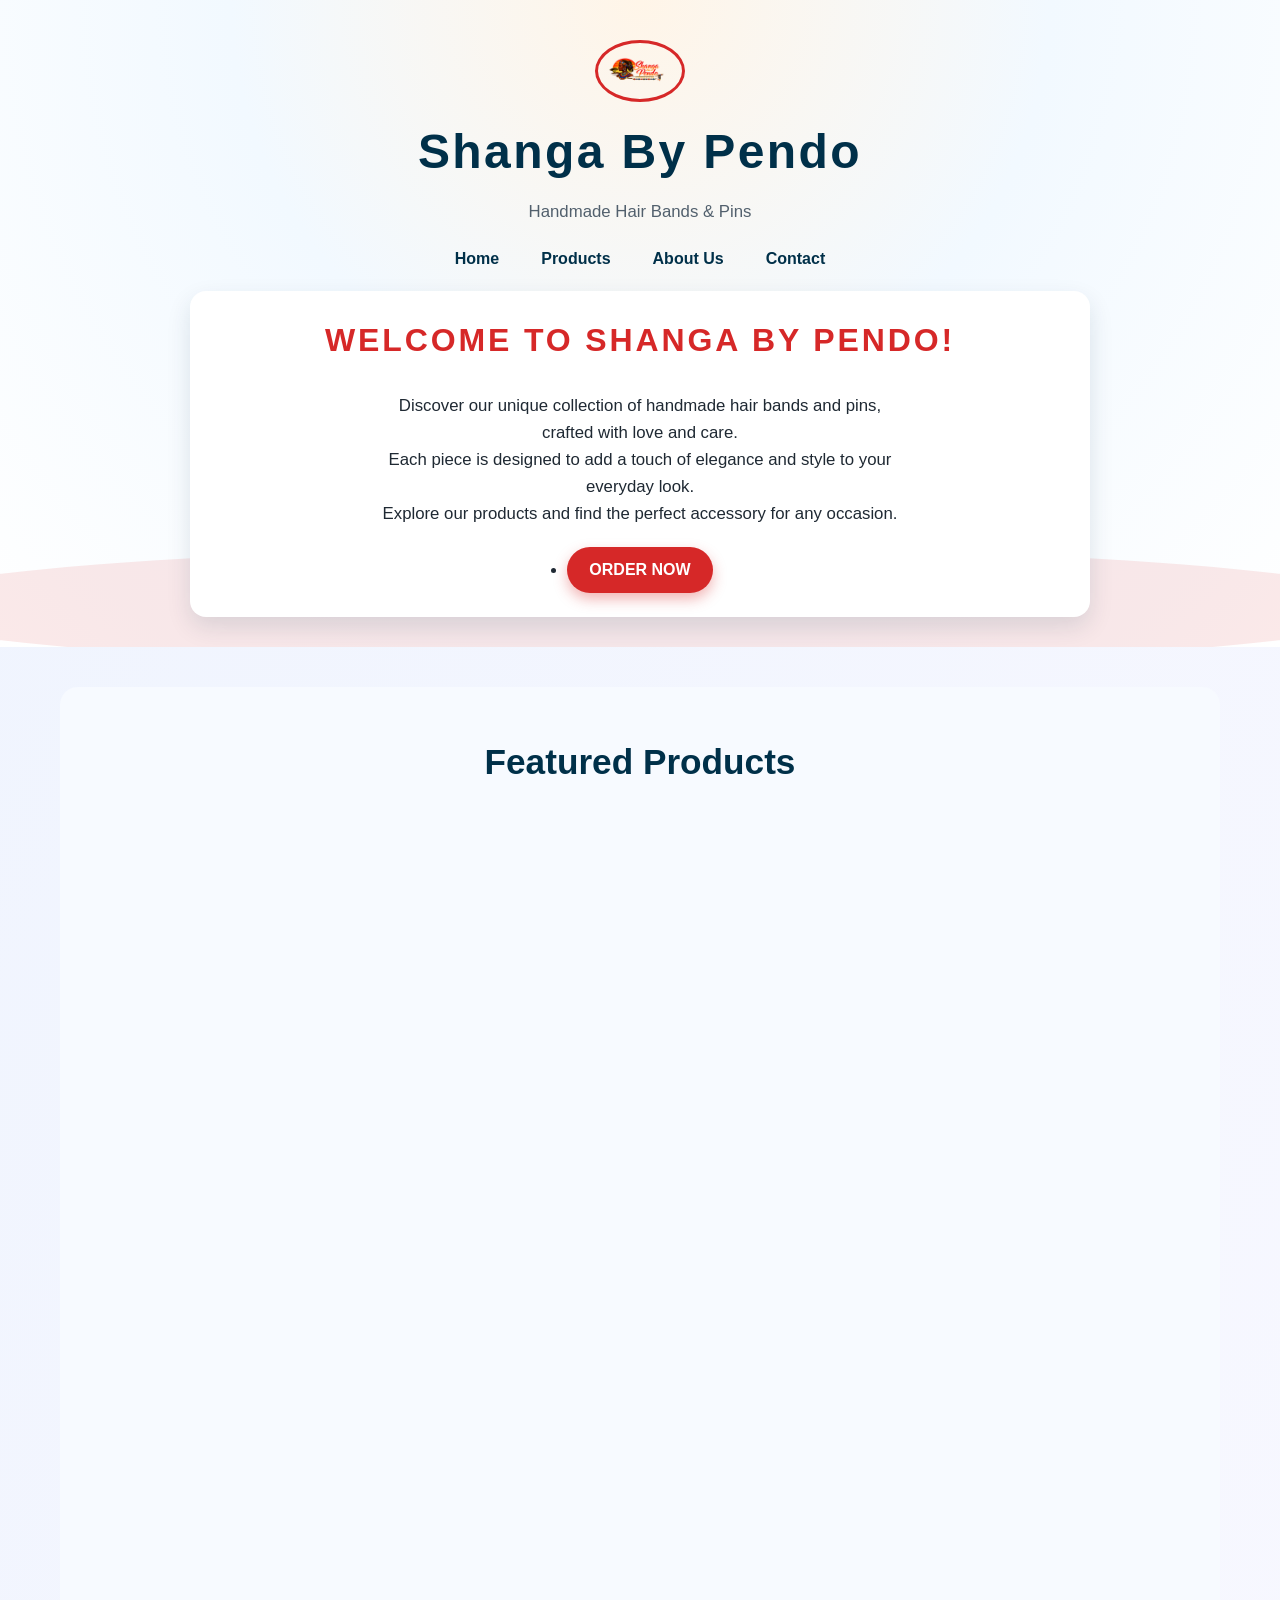
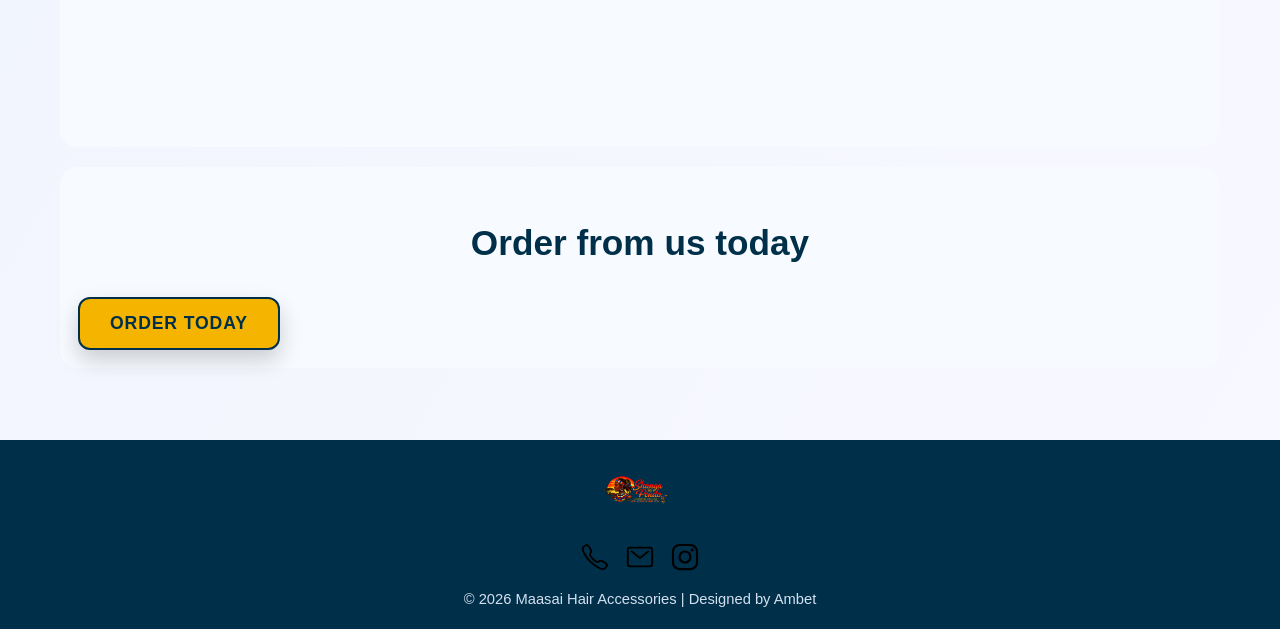
<file: index.html>
<!DOCTYPE html>
<html lang="en">
<head>
    <meta charset="UTF-8">
    <meta name="viewport" content="width=device-width, initial-scale=1.0">
    <title>Shanga By Pendo</title>
    <!-- page specific css -->
<link rel="stylesheet" href="css/index.css">
</head>
<body>
    <header>
        <a href="index.html"><img src="images/logo.png" alt="Shanga By Pendo Logo" width="100"></a>

        <h1>Shanga By Pendo</h1>
        <p>Handmade Hair Bands & Pins</p>

        <nav>
            <ul>
                <li><a href="index.html">Home</a></li>
                <li><a href="Products.html">Products</a></li>
                <li><a href="about.html">About Us</a></li>
                <li><a href="contact.html">Contact</a></li>
            </ul>
        </nav>

        <section>
            <h2>Welcome to Shanga By Pendo!</h2>
            <p>Discover our unique collection of handmade hair bands and pins, crafted with love and care. <br> Each piece is designed to add a touch of elegance and style to your everyday look. <br> Explore our products and find the perfect accessory for any occasion.</p>
            <ul>
            <li><a href="Products.html">ORDER NOW</a></li>
            </ul>
        </section>
    </header>

    <main>
        <section>
            <h2>Featured Products</h2>
            <div class="product">
                <img src="images/WhatsApp Image 2026-03-17 at 00.46.25 (1).jpeg" alt="Elegant Hair Band" class="product-img whatsapp-img">
                <h3>Elegant Hair Band</h3>
                <p>A beautiful handmade hair band perfect for any occasion.</p>
                <p><strong>Order via WhatsApp</strong></p>
            </div>
            <div class="product">
                <img src="images/WhatsApp Image 2026-03-17 at 00.46.25.jpeg" alt="Stylish Hair Pin" class="product-img whatsapp-img">
                <h3>Stylish Hair Pin</h3>
                <p>A chic hair pin to add a touch of glamour to your hairstyle.</p>
                <p><strong>WhatsApp us to reserve</strong></p>
            </div>
        </section>
        <section>
            <h2>Order from us today</h2>
            <button class="order-today-btn" onclick="window.location.href='Products.html';">ORDER TODAY</button>
        </section>
    </main>

    <footer>
        <a href="index.html"><img src="images/logo.png" alt="Shanga By Pendo Logo" width="100"></a>
        <ul>
            <li><a href="tel:+254707197141"><img src="images/call-outline.svg" alt="Phone" width="30"></a></li>
            <li><a href="mailto:shangazapendo@gmail.com"><img src="images/mail-outline.svg" alt="Email" width="30"></a></li>
            <li><a href="https://www.instagram.com/shanga.za.pendo?igsh=MXVtZHpiNWlkN3VucA=="><img src="images/logo-instagram.svg" alt="Instagram" width="30"></a></li>
        </ul>
        <p>&copy; 2026 Maasai Hair Accessories | Designed by Ambet</p>

    </footer>
<!-- page specific js -->
<script src="js/index.js"></script>
</body>
</html>
</file>
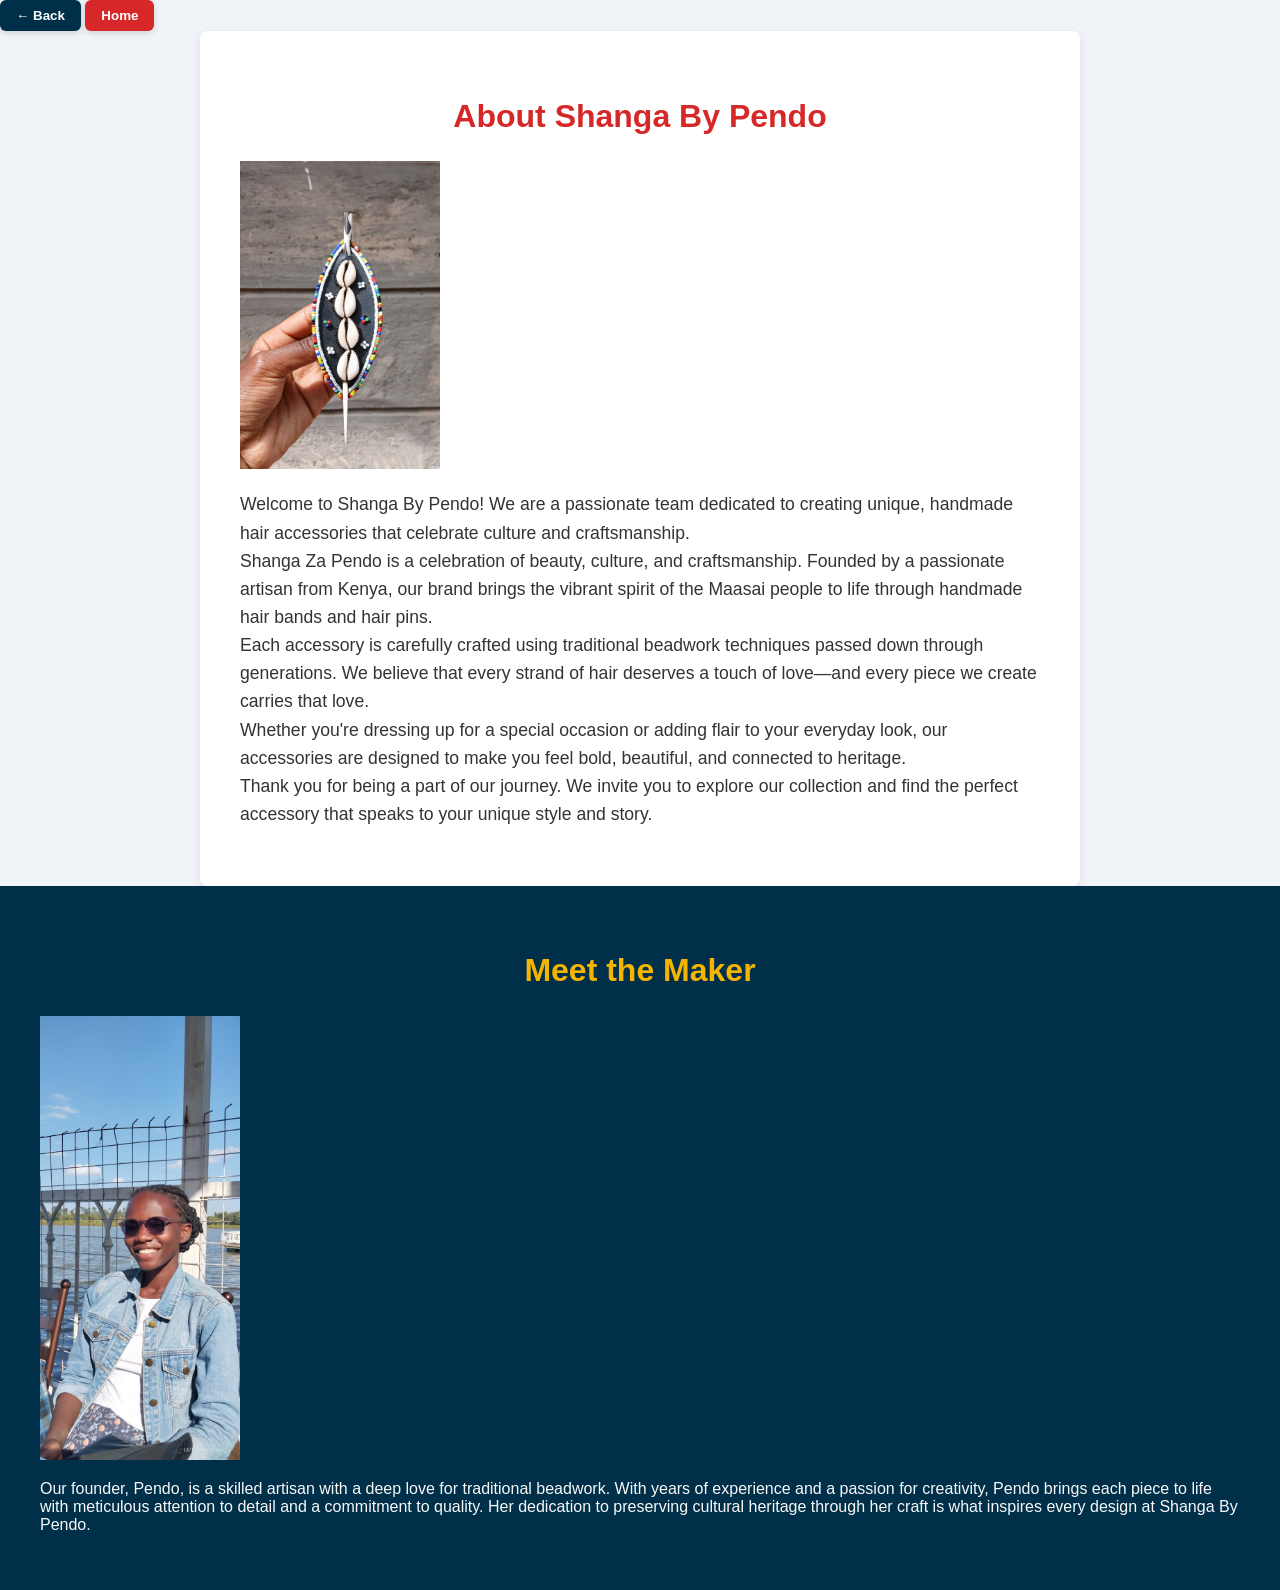
<file: about.html>
<!DOCTYPE html>
<html lang="en">
<head>
    <meta charset="UTF-8">
    <meta name="viewport" content="width=device-width, initial-scale=1.0">
    <title>About Us - Shanga By Pendo</title>
    <!-- external stylesheets -->
    <link rel="stylesheet" href="css/about.css">
</head>
<body>
    </div class="nav-buttons" style="position: fixed; top: 12px; left: 12px; display: flex; gap: 10px; z-index: 999;">
        <button class="nav-btn" onclick="window.location.href='index.html'">← Back</button>
        <button class="nav-btn primary" onclick="window.location.href='index.html'">Home</button>
    </div>

    <div class="about-content">
        <h2>About Shanga By Pendo</h2>
        <img src="images/WhatsApp Image 2026-03-17 at 00.46.26 (3).jpeg" alt="Founder of Shanga Za Pendo" class="about-img" width="200">
        <p>Welcome to Shanga By Pendo! We are a passionate team dedicated to creating unique, handmade hair accessories that celebrate culture and craftsmanship.
        <br>  Shanga Za Pendo is a celebration of beauty, culture, and craftsmanship. Founded by a passionate artisan from Kenya, our brand brings the vibrant spirit of the Maasai people to life through handmade hair bands and hair pins.
        <br>Each accessory is carefully crafted using traditional beadwork techniques passed down through generations. We believe that every strand of hair deserves a touch of love—and every piece we create carries that love.
        <br>Whether you're dressing up for a special occasion or adding flair to your everyday look, our accessories are designed to make you feel bold, beautiful, and connected to heritage.
        <br>Thank you for being a part of our journey. We invite you to explore our collection and find the perfect accessory that speaks to your unique style and story.
        </p>
    </div>

    <div class="maker">
        <h2>Meet the Maker</h2>
        <img src="images/founder.jpeg" alt="Pendo, Founder of Shanga By Pendo" class="about-img" width="200">
        <p>Our founder, Pendo, is a skilled artisan with a deep love for traditional beadwork. With years of experience and a passion for creativity, Pendo brings each piece to life with meticulous attention to detail and a commitment to quality.
            Her dedication to preserving cultural heritage through her craft is what inspires every design at Shanga By Pendo.</p>

    </div>

</body>
</html>
</file>
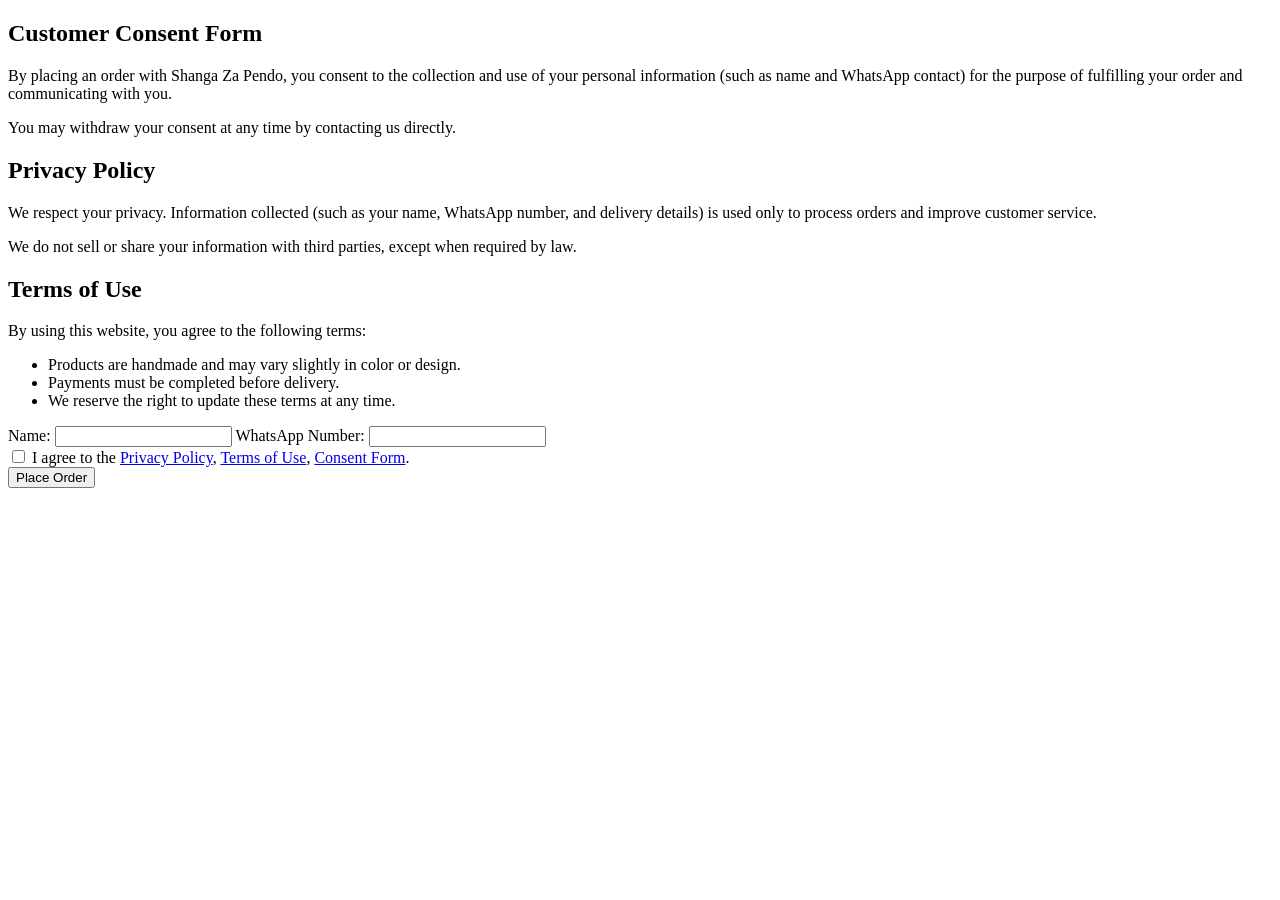
<file: consents.html>
<!DOCTYPE html>
<html lang="en">
<head>
    <meta charset="UTF-8">
    <meta name="viewport" content="width=device-width, initial-scale=1.0">
    <title>Consents</title>
</head>
<body>

    <h2>Customer Consent Form</h2>
    <p>By placing an order with Shanga Za Pendo, you consent to the collection and use of your personal information (such as name and WhatsApp contact) for the purpose of fulfilling your order and communicating with you.</p>
    <p>You may withdraw your consent at any time by contacting us directly.</p>

    <h2>Privacy Policy</h2>
    <p>We respect your privacy. Information collected (such as your name, WhatsApp number, and delivery details) is used only to process orders and improve customer service.</p>
    <p>We do not sell or share your information with third parties, except when required by law.</p>

    <h2>Terms of Use</h2>
    <p>By using this website, you agree to the following terms:</p>
    <ul>
        <li>Products are handmade and may vary slightly in color or design.</li>
        <li>Payments must be completed before delivery.</li>
        <li>We reserve the right to update these terms at any time.</li>
    </ul>

    <form action="submit_order.php" method="post">
    <!-- Customer details -->
    <label for="name">Name:</label>
    <input type="text" id="name" name="customer_name" required>

    <label for="whatsapp">WhatsApp Number:</label>
    <input type="text" id="whatsapp" name="customer_whatsapp" required>

    <!-- Agreement checkbox -->
    <div>
    <input type="checkbox" id="agree" name="agree" required>
    <label for="agree">
        I agree to the 
        <a href="privacy.html" target="_blank">Privacy Policy</a>, 
        <a href="terms.html" target="_blank">Terms of Use</a>, 
        <a href="consent.html" target="_blank">Consent Form</a>.
    </label>
    </div>

    <button type="submit">Place Order</button>
</form>
</body>
</html>
</file>
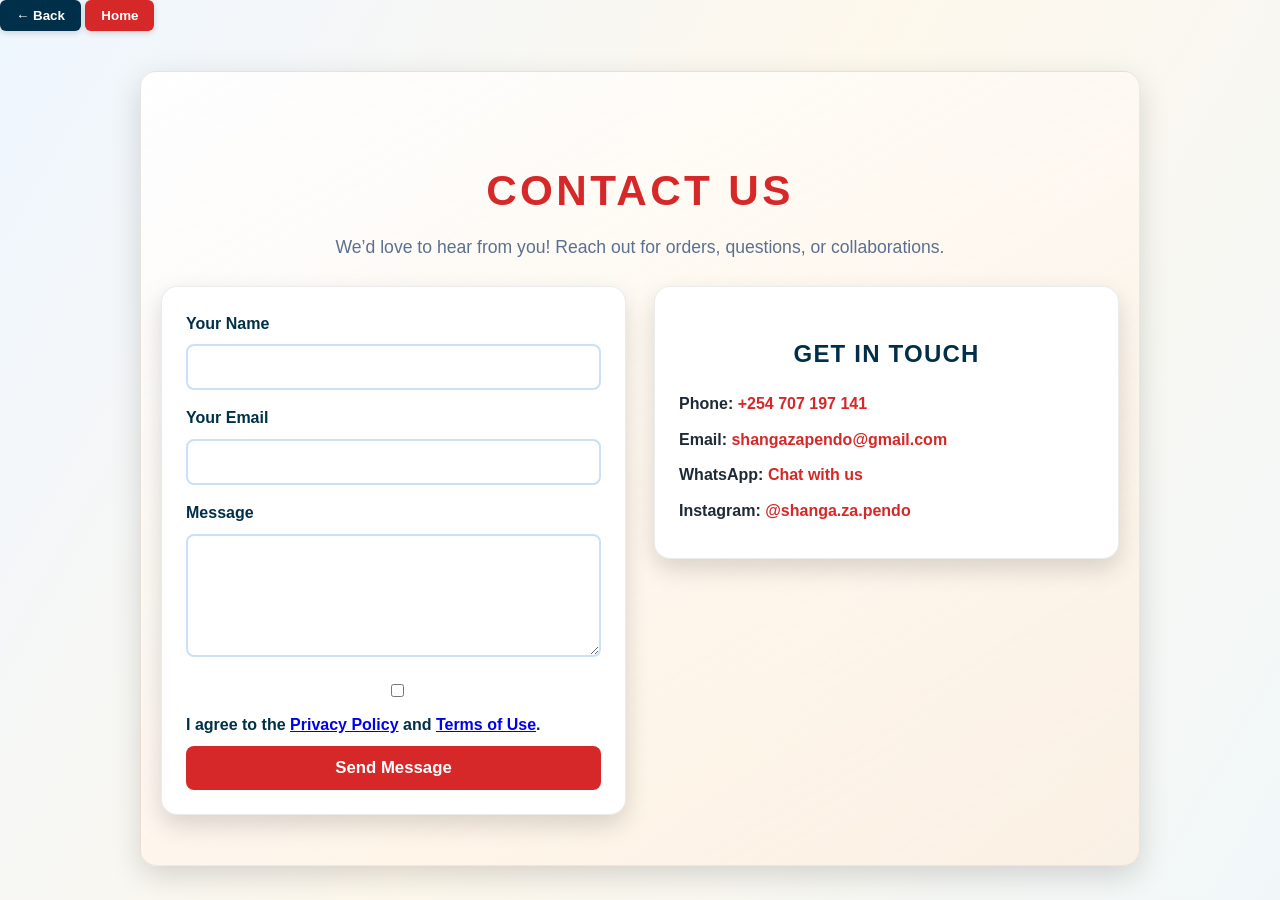
<file: contact.html>
<!DOCTYPE html>
<html lang="en">
<head>
    <meta charset="UTF-8">
    <meta name="viewport" content="width=device-width, initial-scale=1.0">
    <title>contact us</title>
    <!-- page specific css -->
    <link rel="stylesheet" href="css/contact.css">
</head>
<body>
    </div class="nav-buttons" style="position: fixed; top: 12px; left: 12px; display: flex; gap: 10px; z-index: 999;">
        <button class="nav-btn" onclick="window.location.href='index.html'">← Back</button>
        <button class="nav-btn primary" onclick="window.location.href='index.html'">Home</button>
    </div>

    <section class="contact-page">
    <h2>Contact Us</h2>
    <p class="intro-text">We’d love to hear from you! Reach out for orders, questions, or collaborations.</p>

    <div class="contact-container">
    <!-- Contact Form -->
    <form class="contact-form" action="https://formspree.io/f/xojkpbno" method="POST" id="contactForm">
        <input type="hidden" name="_subject" value="New contact form submission from Shanga By Pendo">
        <input type="hidden" name="_next" value="https://shangazapendo.com/thank-you.html">

        <label for="name">Your Name</label>
        <input type="text" id="name" name="name" required>

        <label for="email">Your Email</label>
        <input type="email" id="email" name="email" required>

        <label for="message">Message</label>
        <textarea id="message" name="message" rows="5" required></textarea>
    
    <!-- privacy and terms checkbox -->
    <div>
        <input type="checkbox" id="agree" name="agree" required>
        <label for="agree">
            I agree to the 
            <a href="privacy.html" target="_blank">Privacy Policy</a> 
            and 
            <a href="terms.html" target="_blank">Terms of Use</a>.
        </label>
    </div>

        <button type="submit">Send Message</button>
    </form>

    <!-- Contact Info -->
    <div class="contact-info">
        <h3>Get in Touch</h3>
        <p><strong>Phone:</strong> <a href="tel:+254707197141">+254 707 197 141</a></p>
        <p><strong>Email:</strong> <a href="mailto:shangazapendo@gmail.com">shangazapendo@gmail.com</a></p>
        <p><strong>WhatsApp:</strong> <a href="https://wa.me/254707197141?text=Hello%20Shanga%20Za%20Pendo!">Chat with us</a></p>
        <p><strong>Instagram:</strong> <a href="https://www.instagram.com/shanga.za.pendo?igsh=MXVtZHpiNWlkN3VucA==" target="_blank">@shanga.za.pendo</a></p>
    </div>
    </div>
</section>

<!-- page specific JavaScript -->
<script src="js/contact.js"></script>
</body>
</html>
</file>
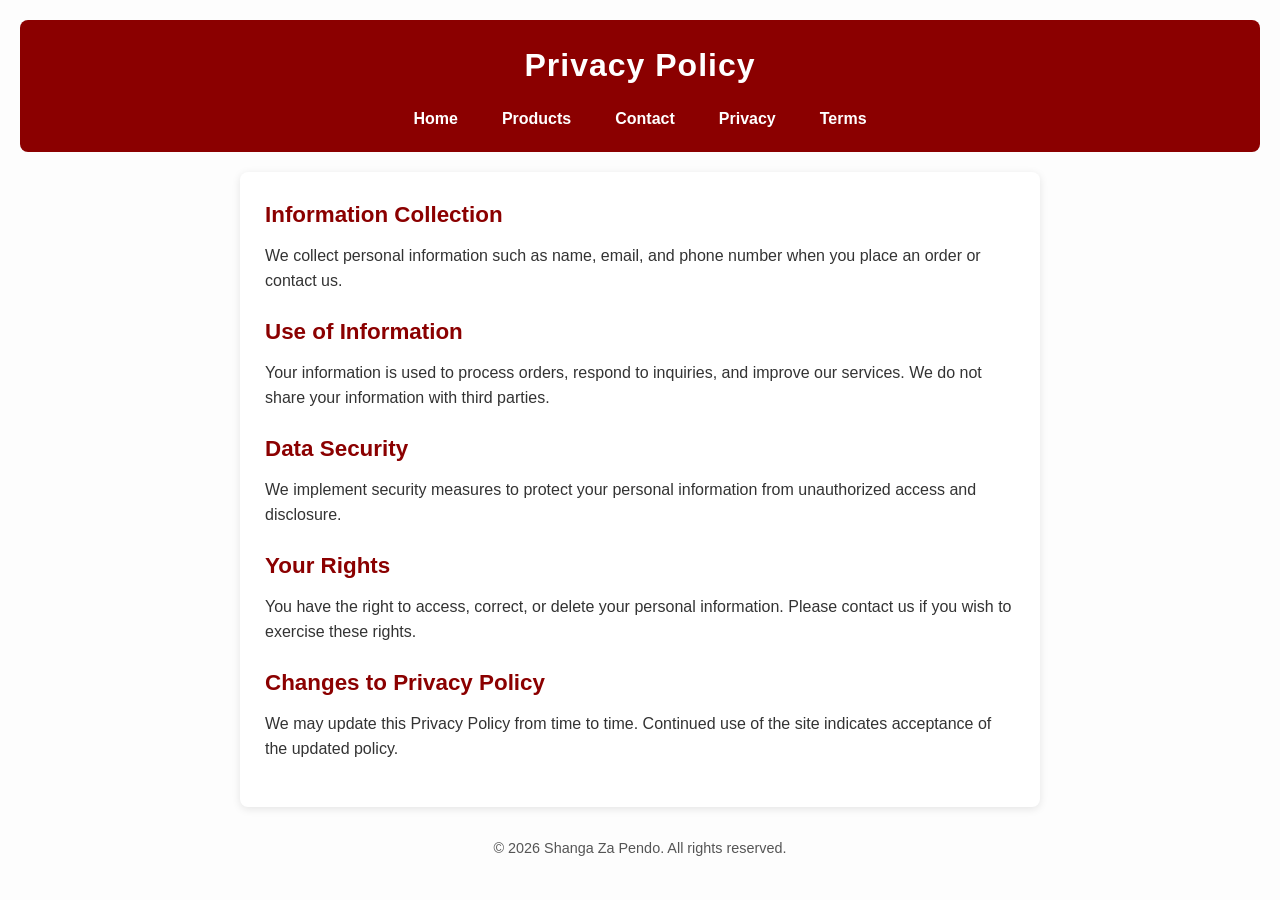
<file: privacy.html>
<!DOCTYPE html>
<html lang="en">
<head>
<meta charset="UTF-8">
<title>Privacy Policy</title>
<link rel="stylesheet" href="css/styles.css">
</head>
<body>
<header>
    <h1>Privacy Policy</h1>
    <nav>
        <ul>
            <li><a href="index.html">Home</a></li>
            <li><a href="products.html">Products</a></li>
            <li><a href="contact.html">Contact</a></li>
            <li><a href="privacy.html">Privacy</a></li>
            <li><a href="terms.html">Terms</a></li>
        </ul>
    </nav>
</header>

<main>
    <section>
        <h2>Information Collection</h2>
        <p>We collect personal information such as name, email, and phone number when you place an order or contact us.</p>
    </section>

    <section>
        <h2>Use of Information</h2>
        <p>Your information is used to process orders, respond to inquiries, and improve our services. We do not share your information with third parties.</p>
    </section>

    <section>
        <h2>Data Security</h2>
        <p>We implement security measures to protect your personal information from unauthorized access and disclosure.</p>
    </section>

    <section>
        <h2>Your Rights</h2>
        <p>You have the right to access, correct, or delete your personal information. Please contact us if you wish to exercise these rights.</p>
    </section>

    <section>
        <h2>Changes to Privacy Policy</h2>
        <p>We may update this Privacy Policy from time to time. Continued use of the site indicates acceptance of the updated policy.</p>
    </section>
</main>

<footer>
    <p>&copy; 2026 Shanga Za Pendo. All rights reserved.</p>
</footer>
</body>
</html>
</file>
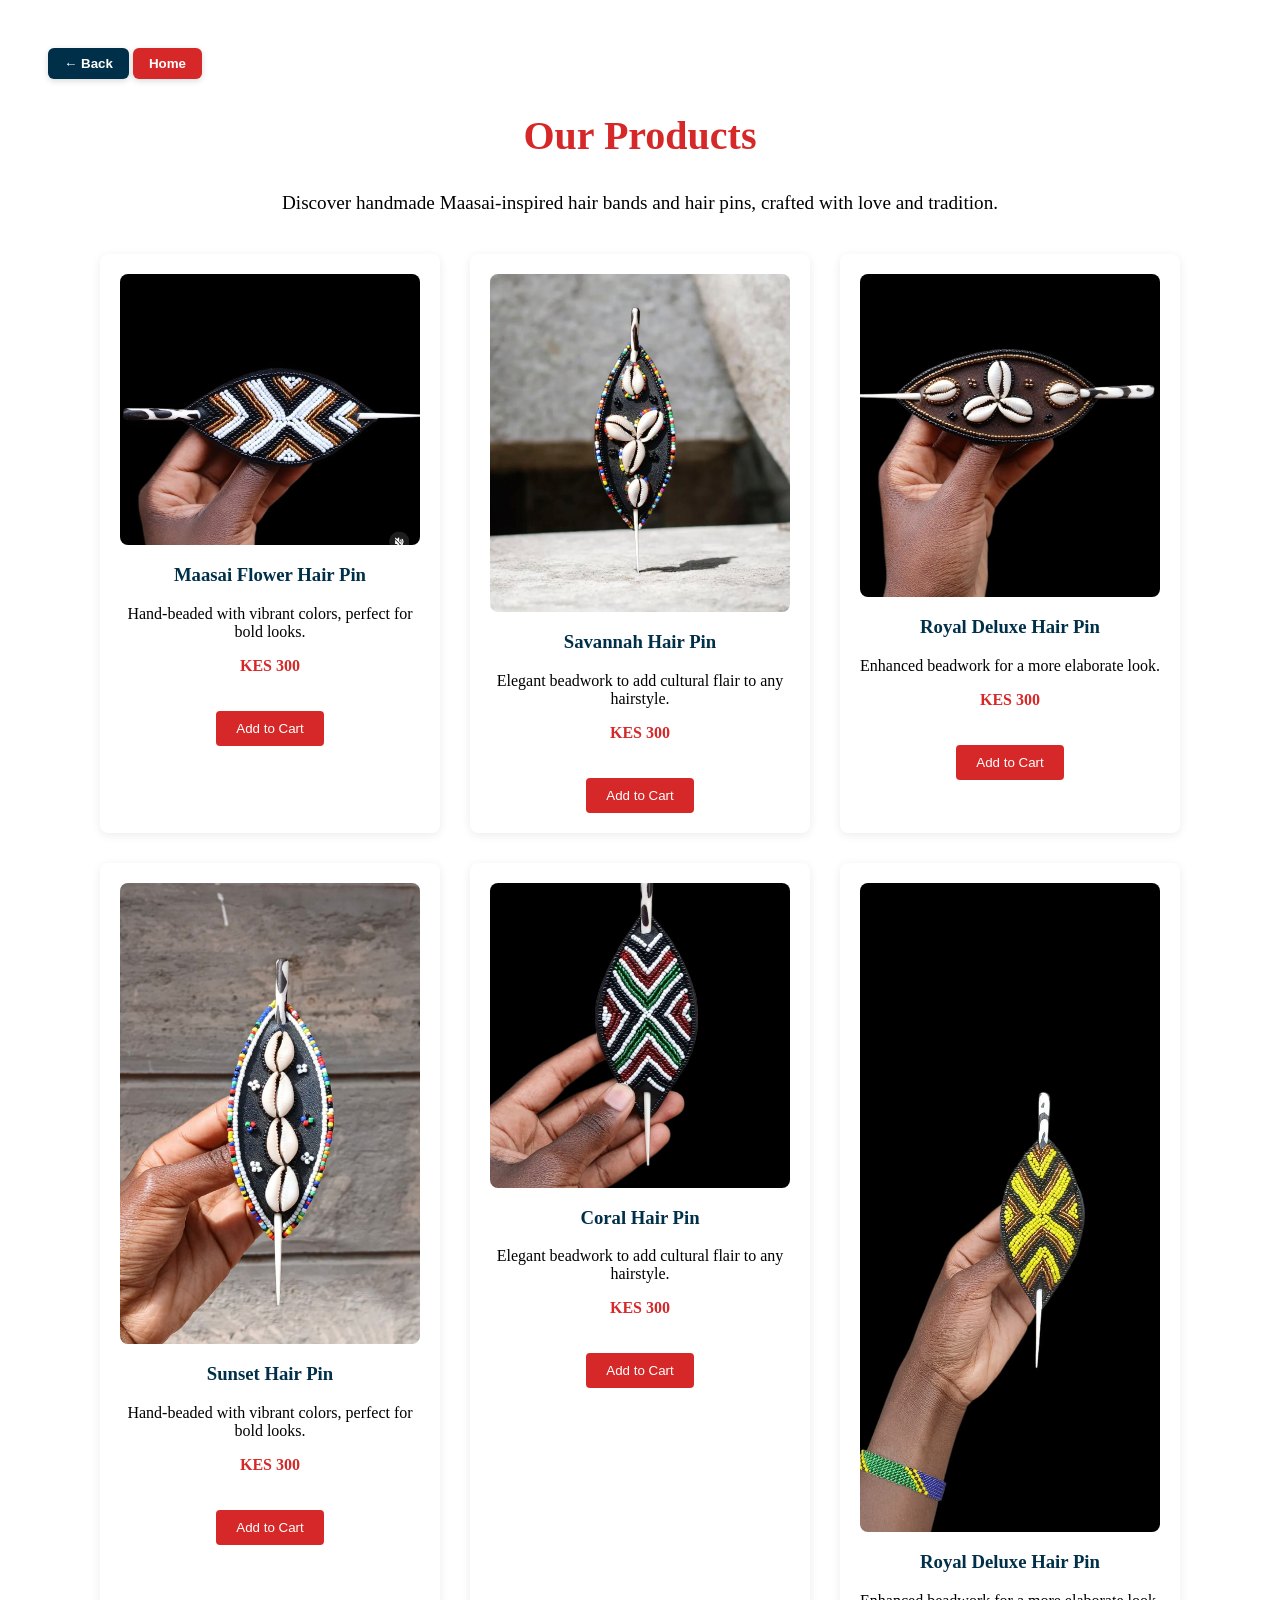
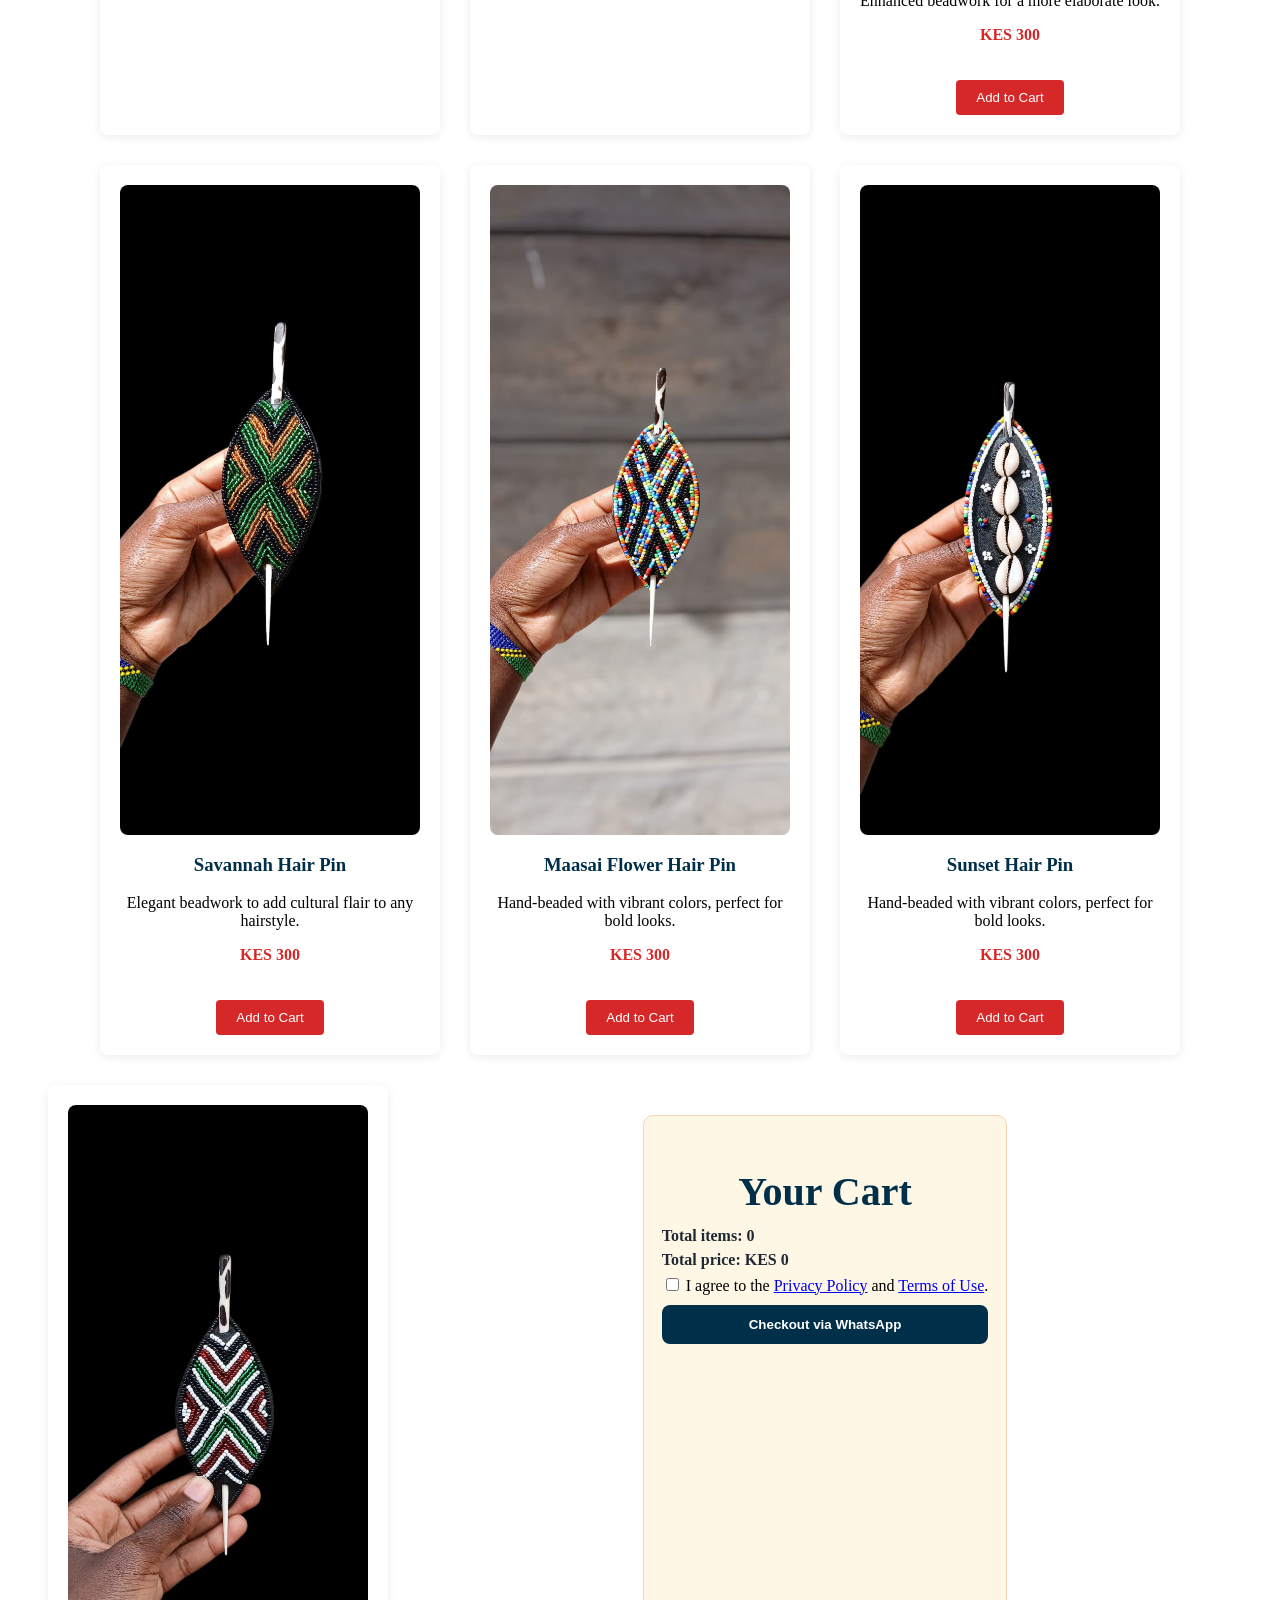
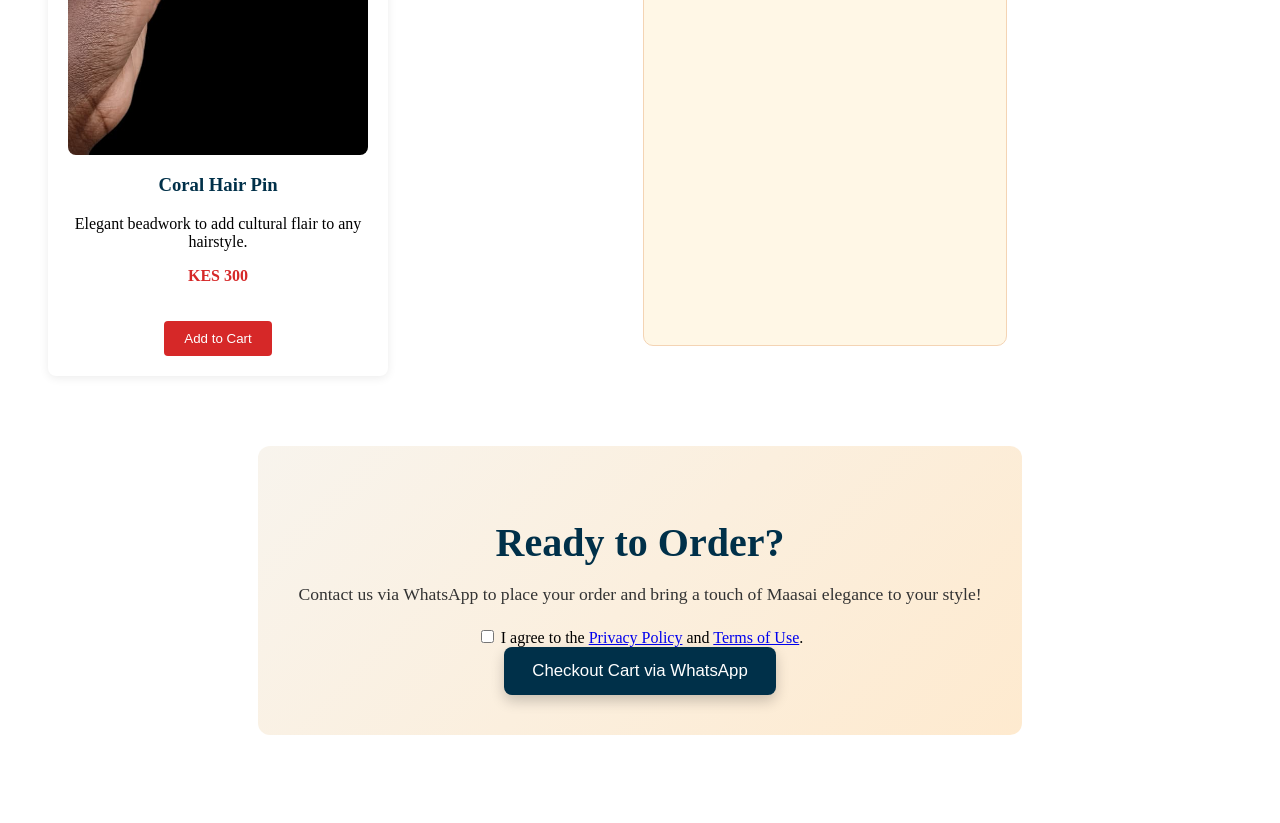
<file: Products.html>
<!DOCTYPE html>
<html lang="en">
<head>
    <meta charset="UTF-8">
    <meta name="viewport" content="width=device-width, initial-scale=1.0">
    <title>Products - Shanga By Pendo</title>
    <!-- page specific css -->
    <link rel="stylesheet" href="css/products.css">

</head>
<body>
    <section class="products-page">
    </div class="nav-buttons" style="position: fixed; top: 12px; left: 12px; display: flex; gap: 10px; z-index: 999;">
        <button class="nav-btn" onclick="window.location.href='index.html'">← Back</button>
        <button class="nav-btn primary" onclick="window.location.href='index.html'">Home</button>
    </div>
    <h2>Our Products</h2>
    <p class="intro-text">Discover handmade Maasai-inspired hair bands and hair pins, crafted with love and tradition.</p>

    <div class="product-grid">
    <!-- Product 1 -->
    <div class="product-card">
        <img src="images/pin 1 (1).jpeg" alt="Maasai Flower Hair Pin">
        <h3>Maasai Flower Hair Pin</h3>
        <p>Hand-beaded with vibrant colors, perfect for bold looks.</p>
        <p class="price">KES 300</p>
        <button class="add-to-cart" data-name="Maasai Flower Hair Pin" data-price="300" data-image="images/WhatsApp Image 2026-03-17 at 00.46.26 (2).jpeg">Add to Cart</button>
    </div>

    <!-- Product 2 -->
    <div class="product-card">
        <img src="images/pin 1 (2).jpeg" alt="Savannah Hair Pin">
        <h3>Savannah Hair Pin</h3>
        <p>Elegant beadwork to add cultural flair to any hairstyle.</p>
        <p class="price">KES 300</p>    
        <button class="add-to-cart" data-name="Savannah Hair Pin" data-price="300" data-image="images/WhatsApp Image 2026-03-17 at 00.46.26 (3).jpeg">Add to Cart</button>

    </div>

    <!-- Product 3 -->
    <div class="product-card">
        <img src="images/pin 1 (4).jpeg" alt="Royal Deluxe Hair Pin">
        <h3>Royal Deluxe Hair Pin</h3>
        <p>Enhanced beadwork for a more elaborate look.</p>
        <p class="price">KES 300</p>
        <button class="add-to-cart" data-name="Royal Deluxe Hair Pin" data-price="300" data-image="images/WhatsApp Image 2026-03-17 at 00.46.26.jpeg">Add to Cart</button>
    </div>

    <!-- Product 4 -->
    <div class="product-card">
        <img src="images/pin 1 (5).jpeg" alt="Sunset Hair Pin">
        <h3>Sunset Hair Pin</h3>
        <p>Hand-beaded with vibrant colors, perfect for bold looks.</p>
        <p class="price">KES 300</p>
        <button class="add-to-cart" data-name="Sunset Hair Pin" data-price="300" data-image="images/WhatsApp Image 2026-03-17 at 00.46.26 (1).jpeg">Add to Cart</button>
    </div>

    <!-- Product 5 -->
    <div class="product-card">
        <img src="images/pin 1 (6).jpeg" alt="Coral Hair Pin">
        <h3>Coral Hair Pin</h3>
        <p>Elegant beadwork to add cultural flair to any hairstyle.</p>
        <p class="price">KES 300</p>
        <button class="add-to-cart" data-name="Coral Hair Pin" data-price="300" data-image="images/WhatsApp Image 2026-03-17 at 00.46.25.jpeg">Add to Cart</button>
    </div>

    <!-- Product 6 -->
    <div class="product-card">
        <img src="images/pin 1 (7).jpeg" alt="Royal Deluxe Hair Pin">
        <h3>Royal Deluxe Hair Pin</h3>
        <p>Enhanced beadwork for a more elaborate look.</p>
        <p class="price">KES 300</p>
        <button class="add-to-cart" data-name="Royal Deluxe Hair Pin" data-price="300" data-image="images/WhatsApp Image 2026-03-17 at 00.46.25 (1).jpeg">Add to Cart</button>
    </div>
    
    <!-- product 7 -->
    <div class="product-card">
        <img src="images/pin 1 (8).jpeg" alt="Savannah Hair Pin">
        <h3>Savannah Hair Pin</h3>
        <p>Elegant beadwork to add cultural flair to any hairstyle.</p>
        <p class="price">KES 300</p>
        <button class="add-to-cart" data-name="Savannah Hair Pin" data-price="300" data-image="images/WhatsApp Image 2026-03-17 at 00.46.25 (2).jpeg">Add to Cart</button>
    </div>
    <!-- product 8 -->
    <div class="product-card">
        <img src="images/pin 1 (9).jpeg" alt="Maasai Flower Hair Pin">
        <h3>Maasai Flower Hair Pin</h3>
        <p>Hand-beaded with vibrant colors, perfect for bold looks.</p>
        <p class="price">KES 300</p>
        <button class="add-to-cart" data-name="Maasai Flower Hair Pin" data-price="300" data-image="images/WhatsApp Image 2026-03-17 at 00.46.26 (4).jpeg">Add to Cart</button>
    </div>
    <!-- product 9 -->
    <div class="product-card">
        <img src="images/pin 1 (10).jpeg" alt="Sunset Hair Pin">
        <h3>Sunset Hair Pin</h3>
        <p>Hand-beaded with vibrant colors, perfect for bold looks.</p>
        <p class="price">KES 300</p>
        <button class="add-to-cart" data-name="Sunset Hair Pin" data-price="300" data-image="images/WhatsApp Image 2026-03-17 at 00.46.26 (5).jpeg">Add to Cart</button>
    </div>
    <!-- product 10 -->
    <div class="product-card">
        <img src="images/pin 1 (11).jpeg" alt="Coral Hair Pin">
        <h3>Coral Hair Pin</h3>
        <p>Elegant beadwork to add cultural flair to any hairstyle.</p>
        <p class="price">KES 300</p>
        <button class="add-to-cart" data-name="Coral Hair Pin" data-price="300" data-image="images/WhatsApp Image 2026-03-17 at 00.46.25 (3).jpeg">Add to Cart</button>
    </div>

    <section class="cart-section">
        <h2>Your Cart</h2>
        <ul id="cart-items"></ul>
        <p id="cart-quantity">Total items: 0</p>
        <p id="cart-total">Total price: KES 0</p>
    <!-- privacy and terms checkbox -->
    <div>
        <input type="checkbox" id="agreeCart" name="agreeCart" required>
        <label for="agreeCart">
            I agree to the 
            <a href="privacy.html" target="_blank">Privacy Policy</a> 
            and 
            <a href="terms.html" target="_blank">Terms of Use</a>.
        </label>
    </div>

        <button id="checkoutBtn" class="checkout-btn">Checkout via WhatsApp</button>
    </section>

    <section class="order-section">
        <h2>Ready to Order?</h2>
        <p>Contact us via WhatsApp to place your order and bring a touch of Maasai elegance to your style!</p>
        <!-- privacy and terms checkbox -->
    <div>
        <input type="checkbox" id="agreeCart" name="agreeCart" required>
        <label for="agreeCart">
            I agree to the 
            <a href="privacy.html" target="_blank">Privacy Policy</a> 
            and 
            <a href="terms.html" target="_blank">Terms of Use</a>.
        </label>
    </div>
    
        <button onclick="checkoutCart()">Checkout Cart via WhatsApp</button>
    </section>

    <!-- page specific js -->
<script src="js/products.js"></script>

</body>
</html>
</file>
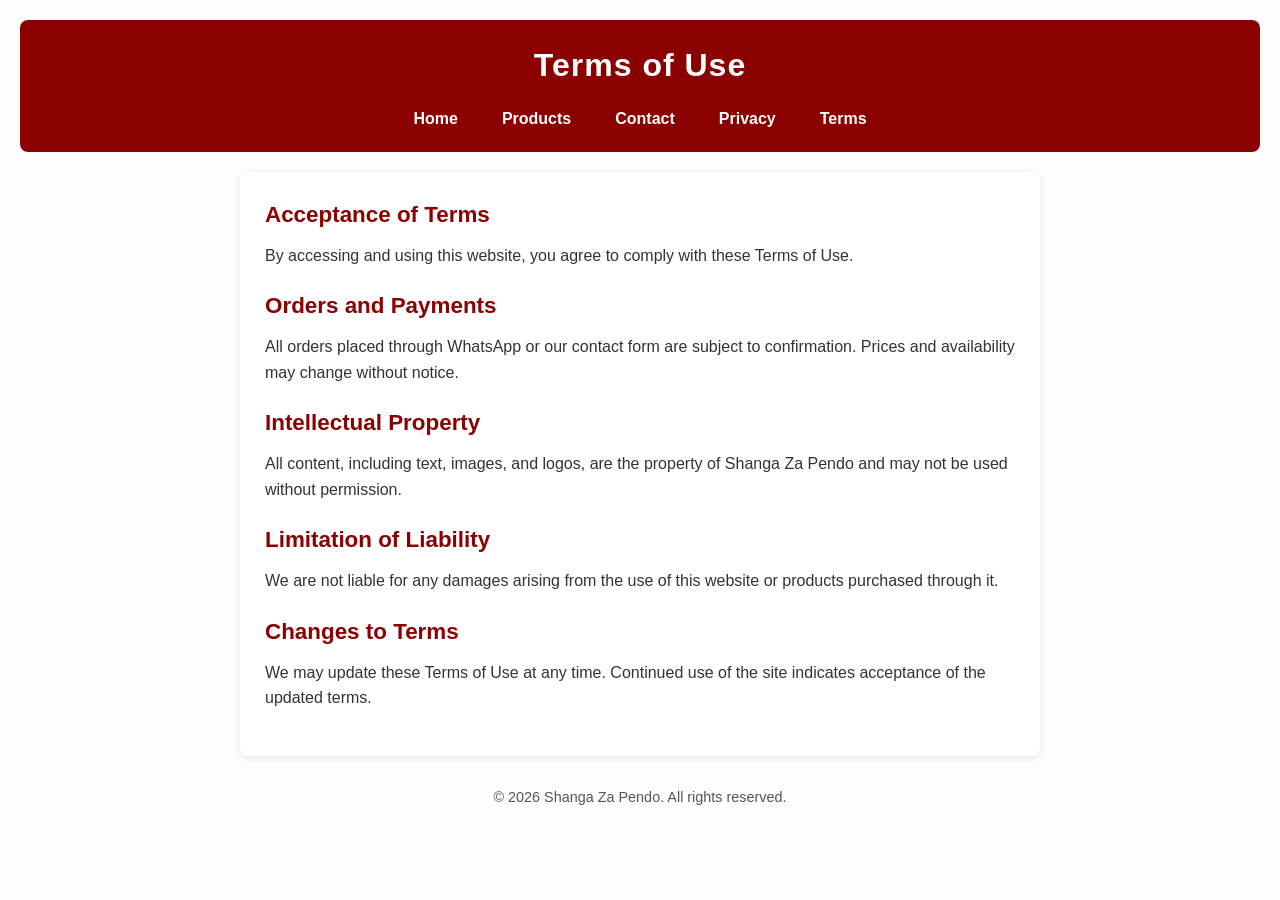
<file: terms.html>
<!DOCTYPE html>
<html lang="en">
<head>
  <meta charset="UTF-8">
  <title>Terms of Use</title>
  <link rel="stylesheet" href="css/styles.css">
</head>
<body>
  <header>
    <h1>Terms of Use</h1>
    <nav>
      <ul>
        <li><a href="index.html">Home</a></li>
        <li><a href="products.html">Products</a></li>
        <li><a href="contact.html">Contact</a></li>
        <li><a href="privacy.html">Privacy</a></li>
        <li><a href="terms.html">Terms</a></li>
      </ul>
    </nav>
  </header>

  <main>
    <section>
      <h2>Acceptance of Terms</h2>
      <p>By accessing and using this website, you agree to comply with these Terms of Use.</p>
    </section>

    <section>
        <h2>Orders and Payments</h2>
        <p>All orders placed through WhatsApp or our contact form are subject to confirmation. Prices and availability may change without notice.</p>
    </section>

    <section>
        <h2>Intellectual Property</h2>
        <p>All content, including text, images, and logos, are the property of Shanga Za Pendo and may not be used without permission.</p>
    </section>

    <section>
            <h2>Limitation of Liability</h2>
        <p>We are not liable for any damages arising from the use of this website or products purchased through it.</p>
    </section>

    <section>
        <h2>Changes to Terms</h2>
        <p>We may update these Terms of Use at any time. Continued use of the site indicates acceptance of the updated terms.</p>
    </section>
</main>

<footer>
    <p>&copy; 2026 Shanga Za Pendo. All rights reserved.</p>
</footer>
</body>
</html>
</file>
<file: css/index.css>
/* index page styles */
        :root {
            --primary: #d62828;
            --secondary: #003049;
            --accent: #f5b400;
            --bg: #f2f6fa;
            --card-bg: #ffffff;
            --text: #1f2933;
            --muted: #52606d;
            --radius: 16px;
        }

        * {
            box-sizing: border-box;
        }

        body {
            margin: 0;
            padding: 0;
            font-family: 'Segoe UI', Tahoma, Geneva, Verdana, sans-serif;
            background: linear-gradient(120deg, #eff4fe 0%, #f8f8ff 100%);
            color: var(--text);
            line-height: 1.6;
        }

        header {
            text-align: center;
            background: radial-gradient(circle at top, #fff5e8 0%, #f2f9ff 45%, #ffffff 100%);
            padding: 40px 20px 30px;
            position: relative;
            overflow: hidden;
        }

        header::after {
            content: '';
            position: absolute;
            bottom: -20px;
            left: 50%;
            width: 120%;
            height: 120px;
            background: rgba(214, 40, 40, 0.1);
            border-radius: 50%;
            transform: translateX(-50%);
        }

        header img {
            width: 90px;
            border-radius: 50%;
            border: 3px solid var(--primary);
            margin: 0 auto 12px;
            display: block;
        }

        header h1 {
            margin: 0;
            font-size: clamp(1.8rem, 4vw, 3rem);
            color: var(--secondary);
            letter-spacing: 0.05em;
        }

        header p {
            margin: 8px auto 20px;
            color: var(--muted);
            max-width: 540px;
            font-size: 1.05rem;
        }

        nav ul {
            display: flex;
            justify-content: center;
            flex-wrap: wrap;
            gap: 12px;
            padding: 0;
            list-style: none;
            margin: 0 auto 20px;
        }

        nav a {
            text-decoration: none;
            color: var(--secondary);
            border: 1px solid transparent;
            padding: 8px 14px;
            border-radius: 30px;
            font-weight: 700;
            transition: all .25s ease;
        }

        nav a:hover {
            color: #fff;
            background: var(--primary);
            box-shadow: 0 8px 18px rgba(0,0,0,.16);
        }

        header section {
            background: var(--card-bg);
            border-radius: var(--radius);
            box-shadow: 0 10px 25px rgba(3, 48, 73, .12);
            max-width: 900px;
            margin: 0 auto;
            padding: 24px;
            position: relative;
            z-index: 1;
        }

        header section h2 {
            color: var(--primary);
            margin-top: 0;
            font-size: clamp(1.4rem, 3.2vw, 2rem);
            text-transform: uppercase;
            letter-spacing: 0.09em;
        }

        header section p {
            color: var(--text);
            text-align: center;
            padding: 0 10px;
        }

        header section ul {
            padding: 0;
            margin: 18px 0 0;
            display: flex;
            justify-content: center;
        }

        header section ul li a {
            display: inline-block;
            background: var(--primary);
            color: #fff;
            padding: 10px 22px;
            border-radius: 999px;
            text-decoration: none;
            font-weight: 700;
            box-shadow: 0 6px 14px rgba(214, 40, 40, .35);
            transition: transform .2s ease, box-shadow .2s ease;
        }

        header section ul li a:hover {
            transform: translateY(-2px);
            box-shadow: 0 10px 20px rgba(214, 40, 40, .35);
        }

        main {
            padding: 40px 20px 20px;
            max-width: 1200px;
            margin: auto;
        }

        section {
            background: #f7faff;
            border-radius: 18px;
            padding: 18px;
            margin-bottom: 20px;
        }

        main h2 {
            text-align: center;
            color: var(--secondary);
            margin-bottom: 26px;
            font-size: clamp(1.5rem, 3vw, 2.2rem);
        }

        .product-grid {
            display: grid;
            gap: 22px;
            grid-template-columns: repeat(auto-fit, minmax(240px, 1fr));
            margin-bottom: 40px;
        }

        .product {
            background: var(--card-bg);
            border-radius: var(--radius);
            border: 1px solid #e5e9f0;
            padding: 18px;
            transition: transform .2s ease, box-shadow .2s ease;
            color: var(--text);
            text-align: center;
        }

        .product:hover {
            transform: scale(1.03) translateY(-6px);
            box-shadow: 0 22px 36px rgba(0, 0, 0, .22);
            border-color: var(--primary);
        }

        .product h3 {
            margin-top: 0;
            color: var(--primary);
        }

        .product-img {
            width: 100%;
            max-height: 200px;
            object-fit: cover;
            border-radius: 12px;
            margin-bottom: 12px;
            transition: transform .6s ease, filter .2s ease;
        }

        .whatsapp-img {
            animation: rotateBounce 5s ease-in-out infinite;
            border: 3px solid #25D366;
            padding: 4px;
            background: #fff;
        }

        .product:hover .product-img {
            transform: scale(1.05) rotate(2deg);
            filter: brightness(1.1);
        }

        @keyframes rotateBounce {
            0%, 100% { transform: rotate(0deg); }
            25% { transform: rotate(2deg); }
            50% { transform: rotate(-2deg); }
            75% { transform: rotate(2deg); }
        }

        .product p {
            color: var(--muted);
        }

        .product img {
            width: 100%;
            max-height: 210px;
            object-fit: cover;
            border-radius: 12px;
            margin-top: 12px;
        }

        .order-call {
            text-align: center;
            margin-top: 30px;
        }

        .order-call a {
            display: inline-block;
            background: var(--secondary);
            color: #fff;
            padding: 12px 26px;
            border-radius: 999px;
            font-size: 1rem;
            text-decoration: none;
            transition: transform .2s ease, background .2s ease;
        }

        .order-call a:hover {
            background: #0a4b75;
            transform: translateY(-2px);
        }

        .order-today-btn {
            background: var(--accent);
            color: var(--secondary);
            border: 2px solid var(--secondary);
            border-radius: 12px;
            padding: 14px 30px;
            font-size: 1.1rem;
            font-weight: 700;
            letter-spacing: 0.05em;
            cursor: pointer;
            box-shadow: 0 10px 22px rgba(0,0,0,.18);
            transition: transform .2s ease, box-shadow .2s ease, background-color .2s ease;
            display: inline-block;
            margin: 0 auto;
        }

        .order-today-btn:hover {
            background: #f1a700;
            transform: translateY(-2px);
            box-shadow: 0 12px 26px rgba(0,0,0,.25);
        }

        footer {
            margin-top: 32px;
            background: #003049;
            color: #f4f8ff;
            text-align: center;
            padding: 18px;
        }

        footer ul {
            display: flex;
            justify-content: center;
            gap: 15px;
            list-style: none;
            padding: 0;
            margin: 10px 0 8px;
        }

        footer ul li a img {
            filter: brightness(1.7);
            transition: transform .2s ease;
        }

        footer ul li a:hover img {
            transform: scale(1.12);
        }

        footer p {
            margin: 0;
            font-size: 0.92rem;
            color: #d4e0f0;
        }

        @media (max-width: 760px) {
            header section {
                padding: 18px;
            }

            .product img {
                max-height: 160px;
            }

            nav ul {
                gap: 8px;
            }
        }
</file>
<file: css/about.css>
/* about page styles */
        body {
            font-family: Arial, sans-serif;
            margin: 0;
            padding: 0;
            background-color: #f0f4f8;
            color: #333;
        }
        header {
            background-color: #d62828;
            color: white;
            padding: 20px;
            text-align: center;
        }
        nav ul {
            list-style-type: none;
            padding: 0;
        }
        nav ul li {
            display: inline;
            margin-right: 15px;
        }
        nav ul li a {
            color: white;
            text-decoration: none;
            font-weight: bold;
        }
        .about-content {
            padding: 40px;
            max-width: 800px;
            margin: auto;
            background-color: #ffffff;
            border-radius: 8px;
            box-shadow: 0 2px 10px rgba(0,0,0,.08);
        }
        .about-content h2 {
            text-align: center;
            color: #d62828;
            font-size: 2em;
        }
        .about-content p {
            font-size: 1.1em;
            line-height: 1.6;
        }

            .maker {
                padding: 40px;
                background-color: #003049;
                color: #f8f8f8;
            }
            .maker h2 {
                text-align: center;
                color: #f5b400;
                font-size: 2em;
            }
            .maker-content {
                display: flex;
                flex-wrap: wrap;
                gap: 30px;
                align-items: center;
                justify-content: center;
            }
            .maker-img {
                max-width: 300px;
                border-radius: 10px;
                border: 2px solid #f5b400;
            }
            .maker-text {
                max-width: 600px;
                font-size: 1.1em;
                line-height: 1.6;
                color: #f8f8f8;
            }
.nav-buttons {
    position: fixed;
    top: 12px;
    left: 12px;
    display: flex;
    gap: 10px;
    z-index: 999;
}

.nav-btn {
    padding: 8px 16px;
    background-color: #003049; /* deep blue */
    color: #ffffff;
    border: none;
    border-radius: 6px;
    cursor: pointer;
    font-weight: 600;
    box-shadow: 0 2px 6px rgba(0,0,0,.15);
    transition: background-color .2s ease, transform .2s ease;
}

.nav-btn:hover {
    background-color: #0b4e77; /* lighter blue on hover */
    transform: translateY(-2px);
}

.nav-btn.primary {
    background-color: #d62828; /* red for emphasis */
}

.nav-btn.primary:hover {
    background-color: #b31f1f;
}
</file>
<file: css/contact.css>
/* contact page styles */
        :root {
            --primary: #d62828;
            --secondary: #003049;
            --accent: #f5b400;
            --bg: linear-gradient(120deg, #eef6ff 0%, #fef8ec 50%, #f1f7f9 100%);
            --card: #ffffff;
            --shadow: rgba(0, 0, 0, 0.15);
            --text: #1f2a37;
            --muted: #5b708f;
            --radius: 16px;
            --transition: 0.2s ease;
        }

        * { box-sizing: border-box; }

        body {
            margin: 0;
            font-family: 'Segoe UI', Tahoma, Geneva, Verdana, sans-serif;
            color: var(--text);
            background: var(--bg);
            min-height: 100vh;
            line-height: 1.6;
        }

        .contact-page {
            padding: 50px 20px;
            text-align: center;
            background: linear-gradient(150deg, rgba(255,255,255,0.9), rgba(255,235,215,0.6));
            box-shadow: 0 10px 30px var(--shadow);
            border-radius: var(--radius);
            max-width: 1000px;
            margin: 40px auto;
            border: 1px solid rgba(48,57,73,.10);
        }

        .contact-page h2 {
            color: var(--primary);
            font-size: clamp(2rem, 3.3vw, 2.7rem);
            margin-bottom: 0.5rem;
            text-transform: uppercase;
            letter-spacing: .08em;
        }

        .intro-text {
            color: var(--muted);
            max-width: 700px;
            margin: 0 auto 25px;
            font-size: 1.1rem;
        }

        .contact-container {
            display: grid;
            grid-template-columns: 1fr 1fr;
            gap: 28px;
            align-items: start;
            animation: slideIn 0.8s ease forwards;
        }

        .contact-form, .contact-info {
            background: var(--card);
            border-radius: var(--radius);
            box-shadow: 0 10px 24px var(--shadow);
            border: 1px solid rgba(0,0,0,0.08);
            padding: 24px;
        }

        .contact-form label {
            display: block;
            text-align: left;
            margin-bottom: 8px;
            color: var(--secondary);
            font-weight: 600;
        }

        .contact-form input,
        .contact-form textarea {
            width: 100%;
            padding: 12px;
            border: 2px solid #cbe0f7;
            border-radius: 8px;
            margin-bottom: 15px;
            font-size: 1rem;
            transition: border-color var(--transition), transform var(--transition), box-shadow var(--transition);
        }

        .contact-form input:focus,
        .contact-form textarea:focus {
            border-color: var(--primary);
            box-shadow: 0 0 0 4px rgba(214,40,40,.12);
            transform: translateY(-1px);
            outline: none;
        }

        .contact-form button {
            width: 100%;
            font-size: 1.05rem;
            padding: 12px 16px;
            border: none;
            border-radius: 8px;
            background: var(--primary);
            color: #fff;
            font-weight: 700;
            cursor: pointer;
            transition: background var(--transition), transform var(--transition), box-shadow var(--transition);
        }

        .contact-form button:hover {
            background: #b22222;
            transform: translateY(-2px);
            box-shadow: 0 8px 18px rgba(0,0,0,.2);
        }

        .contact-info h3 {
            color: var(--secondary);
            margin-bottom: 18px;
            font-size: 1.5rem;
            text-transform: uppercase;
            letter-spacing: .05em;
        }

        .contact-info p {
            text-align: left;
            margin: 10px 0;
            color: var(--text);
        }

        .contact-info a {
            color: var(--primary);
            text-decoration: none;
            font-weight: 600;
        }

        .contact-info a:hover {
            text-decoration: underline;
        }

        @media (max-width: 900px) {
            .contact-container { grid-template-columns: 1fr; }
            .contact-page { padding: 30px 14px; }
        }

        @keyframes slideIn {
            from { opacity: 0; transform: translateY(20px); }
            to { opacity: 1; transform: translateY(0); }
        }
.nav-buttons {
    position: fixed;
    top: 12px;
    left: 12px;
    display: flex;
    gap: 10px;
    z-index: 999;
}

.nav-btn {
    padding: 8px 16px;
    background-color: #003049; /* deep blue */
    color: #ffffff;
    border: none;
    border-radius: 6px;
    cursor: pointer;
    font-weight: 600;
    box-shadow: 0 2px 6px rgba(0,0,0,.15);
    transition: background-color .2s ease, transform .2s ease;
}

.nav-btn:hover {
    background-color: #0b4e77; /* lighter blue on hover */
    transform: translateY(-2px);
}

.nav-btn.primary {
    background-color: #d62828; /* red for emphasis */
}

.nav-btn.primary:hover {
    background-color: #b31f1f;
}
</file>
<file: css/styles.css>
/* General Reset */
* {
    margin: 0;
    padding: 0;
    box-sizing: border-box;
}

/* Body Styling */
body {
    font-family: 'Segoe UI', Arial, sans-serif;
    line-height: 1.6;
    background-color: #fdfdfd;
    color: #333;
    padding: 20px;
}

/* Header */
header {
  background-color: #8b0000; /* deep Maasai red */
    color: #fff;
    padding: 20px;
    text-align: center;
    border-radius: 8px;
    margin-bottom: 20px;
}

header h1 {
    font-size: 2rem;
    letter-spacing: 1px;
}

/* Navigation Bar */
nav {
    margin-top: 15px;
}

nav ul {
    list-style: none;
    display: flex;
    justify-content: center;
    gap: 20px;
    flex-wrap: wrap;
}

nav ul li {
    display: inline;
}

nav ul li a {
    color: #fff;
    font-weight: bold;
    text-decoration: none;
    padding: 8px 12px;
    border-radius: 4px;
    transition: background 0.3s ease;
}

nav ul li a:hover {
  background-color: #b22222; /* lighter red hover */
}

/* Main Content */
main {
    max-width: 800px;
    margin: auto;
    background: #fff;
    padding: 25px;
    border-radius: 8px;
    box-shadow: 0 2px 8px rgba(0,0,0,0.1);
}

main h2 {
    color: #8b0000;
    margin-bottom: 10px;
    font-size: 1.4rem;
}

main p {
    margin-bottom: 20px;
}

/* Links */
a {
    color: #8b0000;
    text-decoration: none;
    font-weight: bold;
}

a:hover {
    text-decoration: underline;
}

/* Footer */
footer {
    text-align: center;
    margin-top: 30px;
    font-size: 0.9rem;
    color: #555;
}
</file>
<file: css/products.css>
/* products page styles */
        .products-page {
            padding: 40px;
            max-width: 1200px;
            margin: auto;
        }
        .products-page h2 {
            text-align: center;
            color: #d62828;
            font-size: 2.5em;
        }
        .intro-text {
            text-align: center;
            font-size: 1.2em;
            margin-bottom: 40px;
        }
        .product-grid {
            display: flex;
            flex-wrap: wrap;
            gap: 30px;
            justify-content: center;
        }
        .product-card {
            background-color: #ffffff;
            border-radius: 8px;
            box-shadow: 0 2px 10px rgba(0,0,0,.08);
            padding: 20px;
            width: 300px;
            text-align: center;
        }
        .product-card img {
            max-width: 100%;
            border-radius: 8px;
        }
        .product-card h3 {
            margin-top: 15px;
            color: #003049;
        }
        .product-card p {
            margin-top: 10px;
            font-size: 1em;
        }
        .price {
            font-weight: bold;
            color: #d62828;
            margin-top: 15px;
        }
        .product-card button {
            margin-top: 20px;
            padding: 10px 20px;
            background-color: #d62828;
            color: #ffffff;
            border: none;
            border-radius: 4px;
            cursor: pointer;
            transition: transform .2s ease, background-color .2s ease;
        }

        .product-card button:hover {
            background-color: #b31f1f;
            transform: translateY(-2px);
        }

        .cart-section {
            margin: 30px auto;
            max-width: 800px;
            background: #fff7e6;
            padding: 18px;
            border: 1px solid #f4d4b4;
            border-radius: 10px;
        }

        .cart-section h2 {
            color: #003049;
            margin-bottom: 12px;
            text-align: center;
        }

        .cart-section ul {
            list-style: none;
            padding: 0;
            margin: 0 0 10px;
        }

        .cart-section li {
            padding: 8px 8px;
            border-bottom: 1px solid #e5d2b8;
            color: #1f2933;
        }

        .cart-section p {
            font-weight: 600;
            color: #1f2933;
            margin: 6px 0;
        }

        .checkout-btn {
            display: block;
            width: 100%;
            padding: 12px 16px;
            background-color: #003049;
            color: #ffffff;
            border: none;
            border-radius: 8px;
            cursor: pointer;
            font-weight: 700;
            margin-top: 10px;
        }

        .checkout-btn:hover {
            background-color: #0b4e77;
            transform: translateY(-1px);
        }

        .order-section {
            text-align: center;
            padding: 40px;
            background: linear-gradient(135deg, #f8f4ed 0%, #feeacf 100%);
            border-radius: 12px;
            margin: 40px auto;
            max-width: 800px;
        }

        .order-section h2 {
            color: #003049;
            margin-bottom: 10px;
        }

        .order-section p {
            color: #333;
            margin-bottom: 22px;
            font-size: 1.1em;
        }

        .order-section button {
            padding: 14px 28px;
            font-size: 1.05em;
            background-color: #003049;
            color: #fff;
            border: none;
            border-radius: 8px;
            cursor: pointer;
            box-shadow: 0 6px 14px rgba(0,0,0,.2);
            transition: transform .2s ease, box-shadow .2s ease, background-color .2s ease;
        }

        .order-section button:hover {
            background-color: #0b4e77;
            transform: translateY(-2px);
            box-shadow: 0 8px 18px rgba(0,0,0,.25);
        }

.agree-box {
    margin: 12px 0;
    font-size: 0.95em;
    color: #1f2933;
}

.agree-box input[type="checkbox"] {
    margin-right: 8px;
    transform: scale(1.2);
    cursor: pointer;
}

.agree-box a {
    color: #d62828;
    text-decoration: underline;
}

.agree-box a:hover {
    color: #b31f1f;
}
.nav-buttons {
    position: fixed;
    top: 12px;
    left: 12px;
    display: flex;
    gap: 10px;
    z-index: 999;
}

.nav-btn {
    padding: 8px 16px;
    background-color: #003049; /* deep blue */
    color: #ffffff;
    border: none;
    border-radius: 6px;
    cursor: pointer;
    font-weight: 600;
    box-shadow: 0 2px 6px rgba(0,0,0,.15);
    transition: background-color .2s ease, transform .2s ease;
}

.nav-btn:hover {
    background-color: #0b4e77; /* lighter blue on hover */
    transform: translateY(-2px);
}

.nav-btn.primary {
    background-color: #d62828; /* red for emphasis */
}

.nav-btn.primary:hover {
    background-color: #b31f1f;
}
</file>
